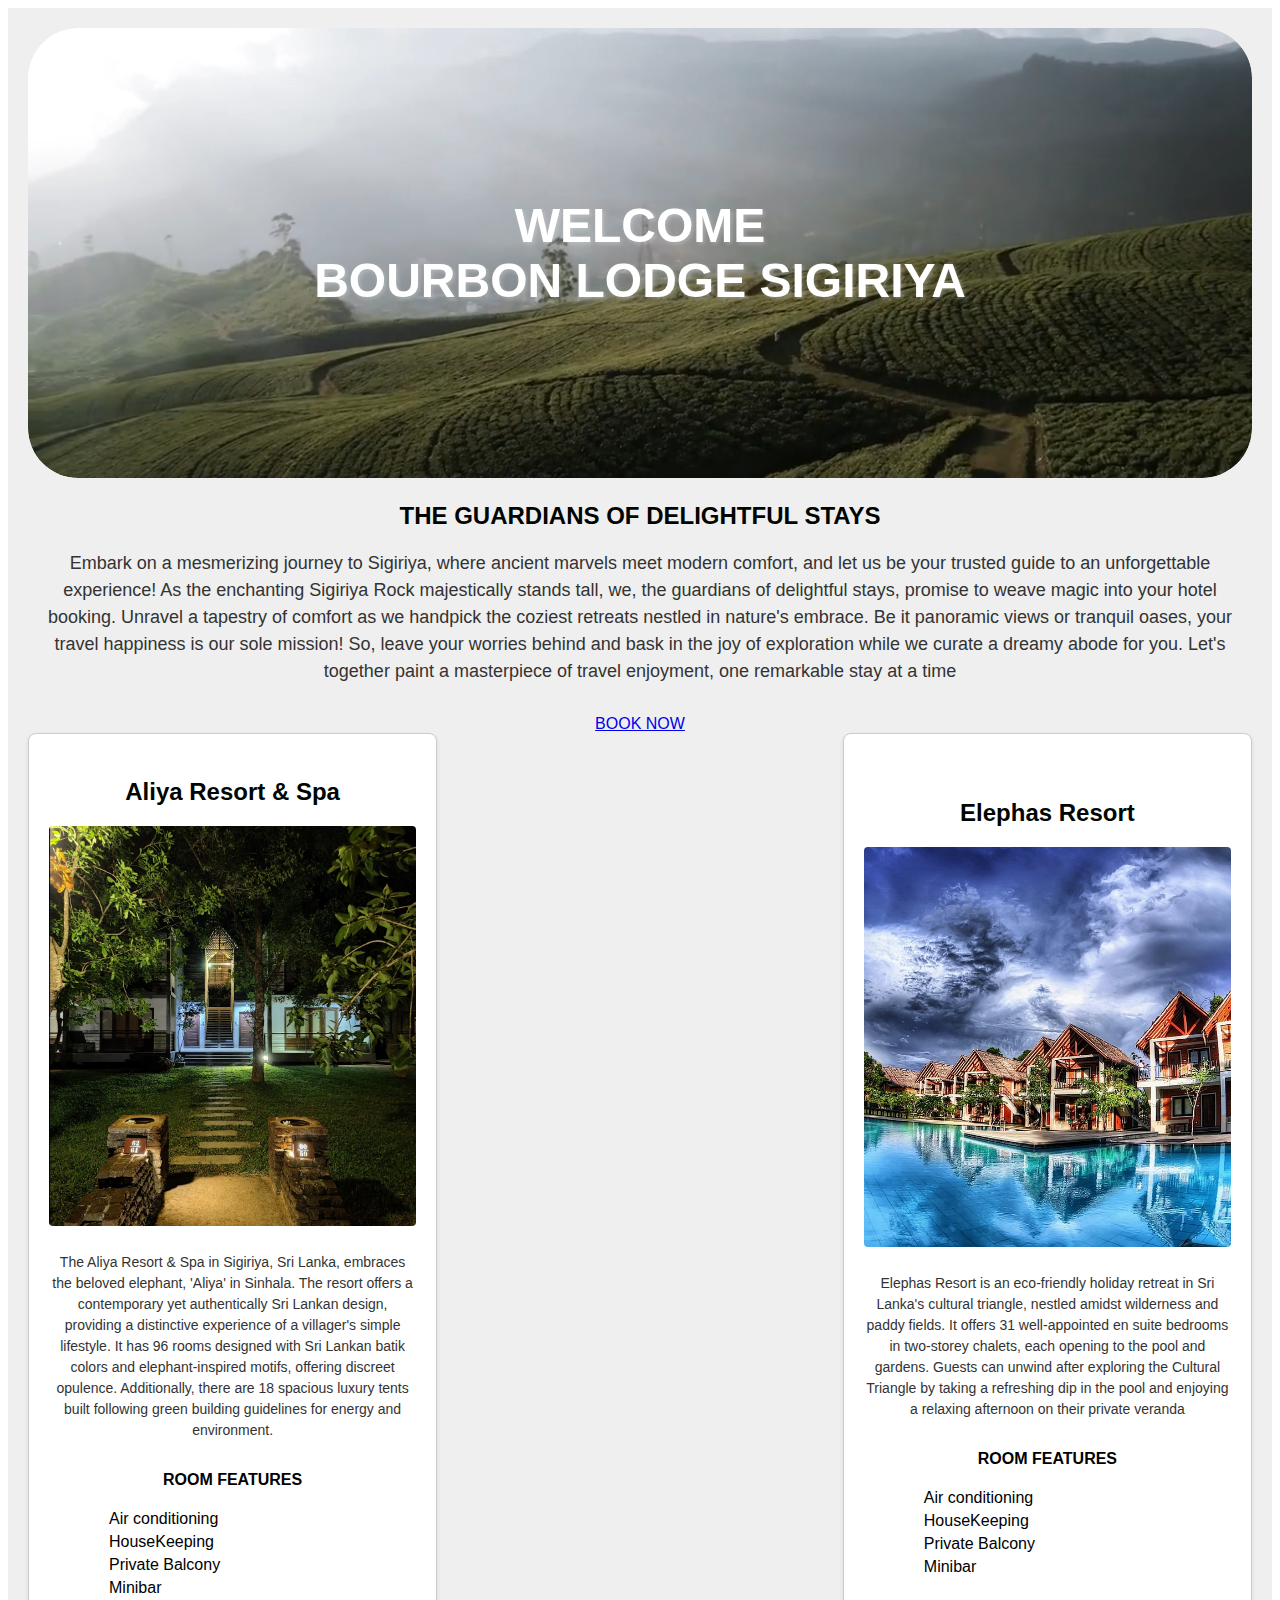
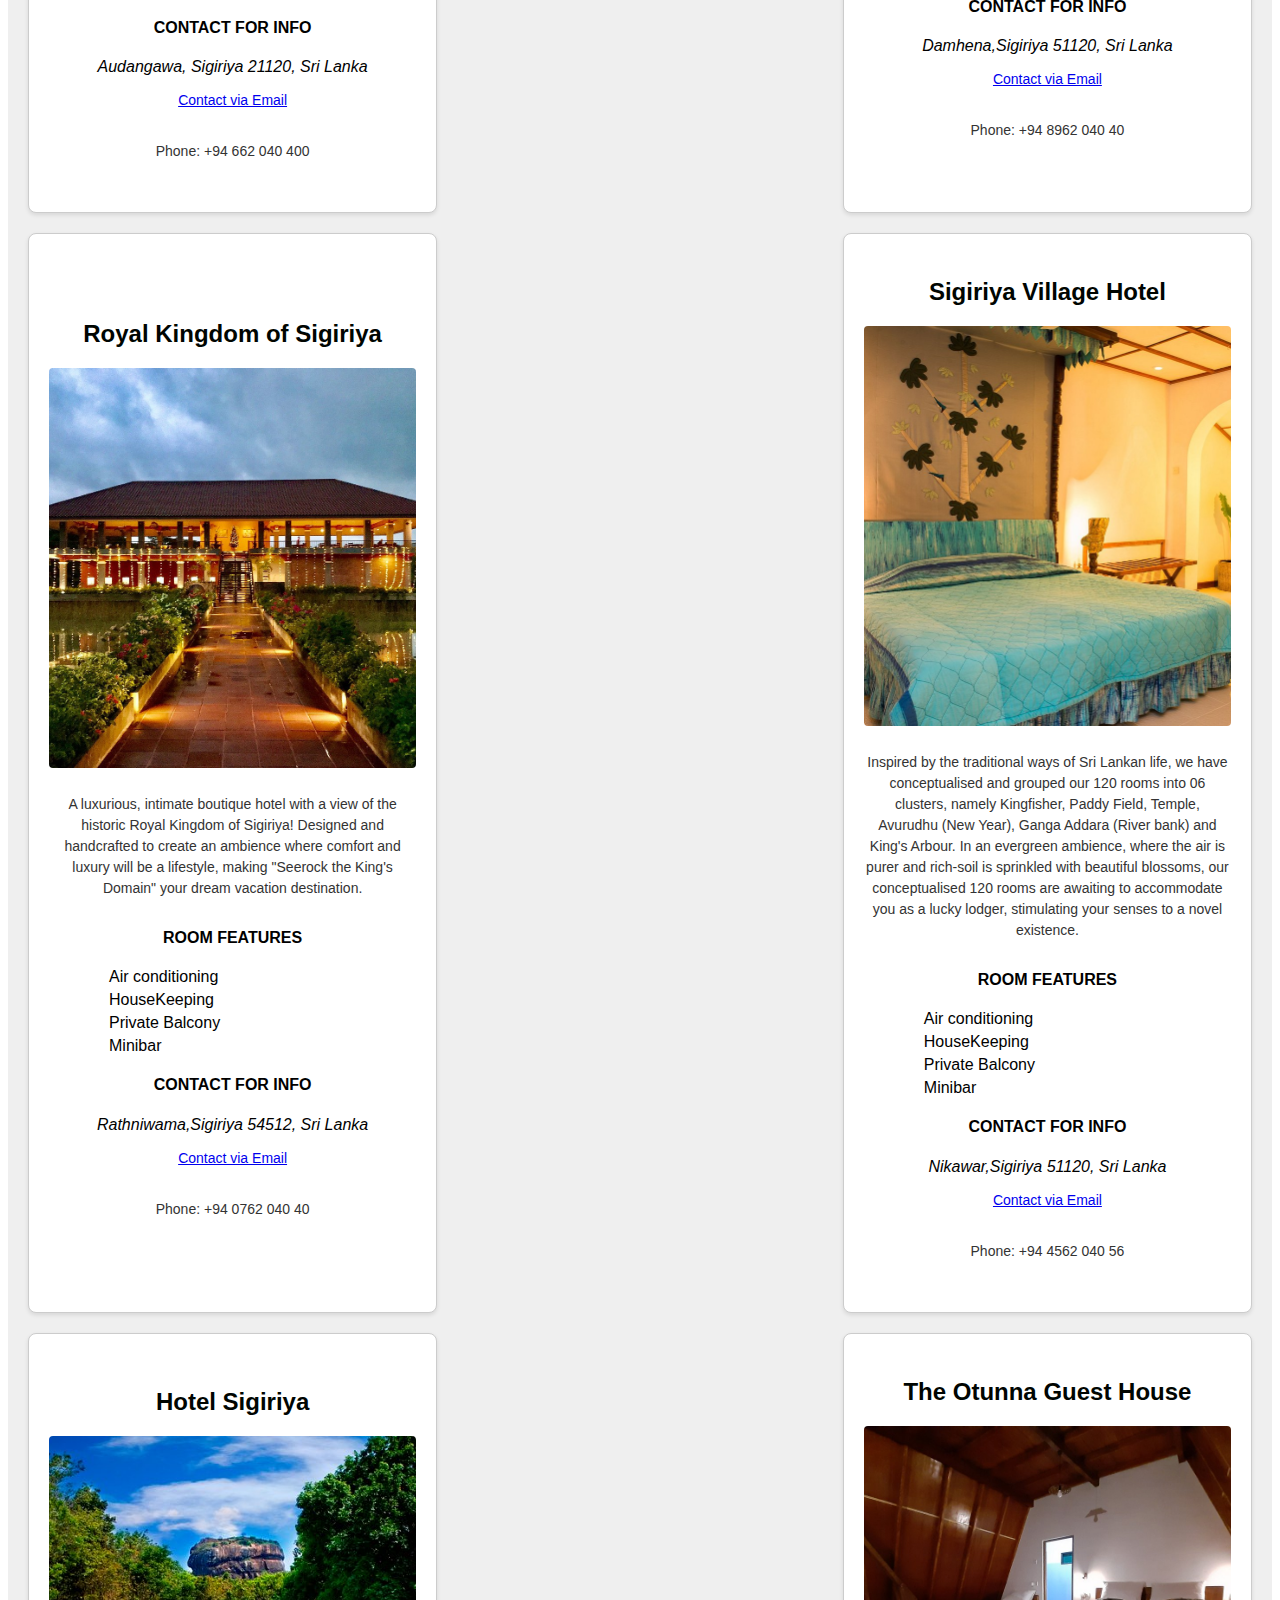
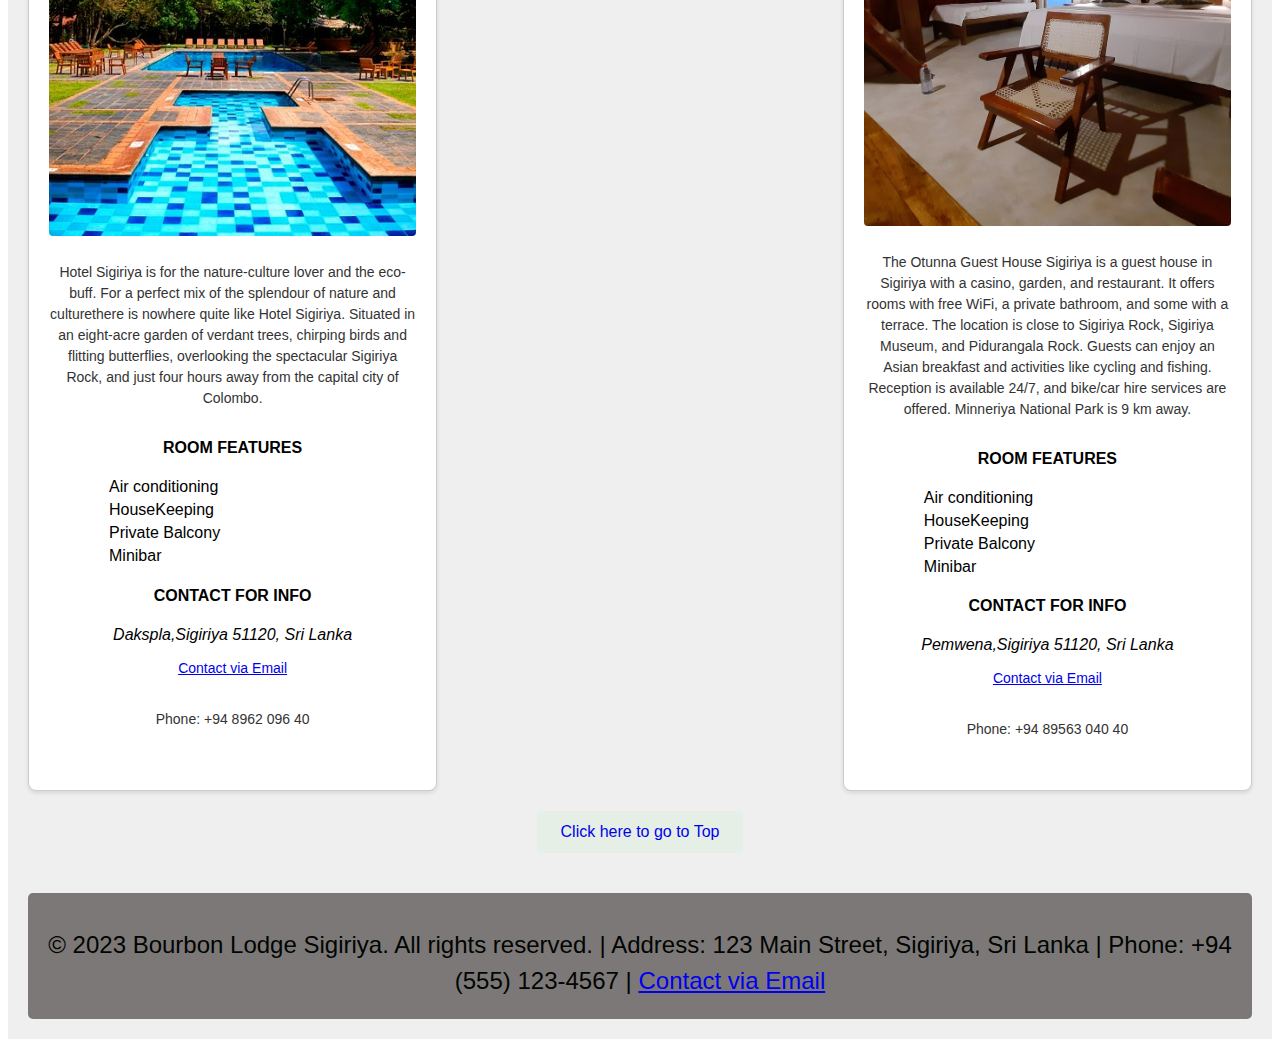
<file: Lodge/index.html>
<!DOCTYPE html>
<html lang="en">

<head>
    <link rel="stylesheet" href="style.css">
	 <title>Bourbon Lodge</title>
</head>

<body>
  <!-- Description Row -->
  <div class="container">
    <div class="row">
      <!-- Home page description video -->
      <div class="container-fluid" id="top">
        <div class="vedio-container"><video width="100%" height="100%" autoplay loop muted>
            <source src="vedios/Studio_Project_V1.mp4" type="video/mp4">
        </video>
        <div class="welcome-message" id="top2">
            <h1>WELCOME<br>
                BOURBON LODGE SIGIRIYA
                
            </h1>
        </div>
       
      </div>
    </div>
    <div class="row">
      <!-- Description content -->
      <h3>THE GUARDIANS OF DELIGHTFUL STAYS</h3>
      <p>Embark on a mesmerizing journey to Sigiriya, where ancient marvels meet modern comfort, and let us be your
        trusted guide to an unforgettable experience! As the enchanting Sigiriya Rock majestically stands tall, we,
        the guardians of delightful stays, promise to weave magic into your hotel booking. Unravel a tapestry of
        comfort as we handpick the coziest retreats nestled in nature's embrace. Be it panoramic views or tranquil
        oases, your travel happiness is our sole mission! So, leave your worries behind and bask in the joy of
        exploration while we curate a dreamy abode for you. Let's together paint a masterpiece of travel enjoyment,
        one remarkable stay at a time</p>
      <a href="../index.html">BOOK NOW</a>
    </div>
    <div class="card-row">
        <div class="card">

            <h3>
                Aliya Resort & Spa
            </h3>

            <img src="image/img1.jpg" alt="">
           
            <p>The Aliya Resort & Spa in Sigiriya, Sri Lanka, embraces the beloved elephant, 'Aliya' in Sinhala. The resort offers a contemporary yet authentically Sri Lankan design, providing a distinctive experience of a villager's simple lifestyle. It has 96 rooms designed with Sri Lankan batik colors and elephant-inspired motifs, offering discreet opulence. Additionally, there are 18 spacious luxury tents built following green building guidelines for energy and environment.</p>
            <h4>ROOM FEATURES</h4>
                <ul>
                <li>Air conditioning</li>
                <li>HouseKeeping</li>
                <li>Private Balcony</li>
                <li>Minibar</li>
            </ul>

            <h4>CONTACT FOR INFO</h4>
            <address>Audangawa, Sigiriya 21120, Sri Lanka</address>
            <p><a href="mailto:Aliyaresort@gmail.com">Contact via Email</a></p>
            <p><span>Phone:
                +94 662 040 400</span></p>

        </div>

        <div class="card">

            <h3>
                Elephas Resort
            </h3>

            <img src="image/img2.jpg" alt="">
            
            <p>Elephas Resort is an eco-friendly holiday retreat in Sri Lanka's cultural triangle, nestled amidst wilderness and paddy fields. It offers 31 well-appointed en suite bedrooms in two-storey chalets, each opening to the pool and gardens. Guests can unwind after exploring the Cultural Triangle by taking a refreshing dip in the pool and enjoying a relaxing afternoon on their private veranda</p>
            <h4>ROOM FEATURES</h4>
            <ul>
                <li>Air conditioning</li>
                <li>HouseKeeping</li>
                <li>Private Balcony</li>
                <li>Minibar</li>
            </ul>
            <h4>CONTACT FOR INFO</h4>
            <address>Damhena,Sigiriya 51120, Sri Lanka</address>
            <p><a href="mailto:elephasrsort@gmail.com">Contact via Email</a></p>
            <p><span>Phone:
                +94 8962 040 40</span></p>

        </div>

        <div class="card">
            <h3>Royal Kingdom of Sigiriya</h3>
            <img src="image/img3.jpg" alt="Image 3">
           
            <p>  A luxurious, intimate boutique hotel with a view of the historic Royal Kingdom of Sigiriya! Designed and handcrafted to create an ambience where comfort and luxury will be a lifestyle, making "Seerock the King's Domain" your dream vacation destination.</p>
            <h4>ROOM FEATURES</h4>
            <ul>
                <li>Air conditioning</li>
                <li>HouseKeeping</li>
                <li>Private Balcony</li>
                <li>Minibar</li>
            </ul>
            <h4>CONTACT FOR INFO</h4>
            <address>Rathniwama,Sigiriya 54512, Sri Lanka</address>
            <p><a href="mailto:elephasrsort@gmail.com">Contact via Email</a></p>
            <p><span>Phone:
                +94 0762 040 40</span></p>

        </div>

        <div class="card">

            <h3>
                Sigiriya Village Hotel
            </h3>

            <img src="image/img4.jpg" alt="">
            
            <p>Inspired by the traditional ways of Sri Lankan life, we have conceptualised and grouped our 120 rooms into 06 clusters, 
                namely Kingfisher, Paddy Field, Temple, Avurudhu (New Year), Ganga Addara (River bank) and King's Arbour. In an evergreen ambience, where the air is purer and rich-soil is sprinkled with beautiful blossoms, 
                our conceptualised 120 rooms are awaiting to accommodate you as a lucky lodger, stimulating your senses to a novel existence.</p>
            <h4>ROOM FEATURES</h4>
            <ul>
                <li>Air conditioning</li>
                <li>HouseKeeping</li>
                <li>Private Balcony</li>
                <li>Minibar</li>
            </ul>
            <h4>CONTACT FOR INFO</h4>
            <address>Nikawar,Sigiriya 51120, Sri Lanka</address>
            <p><a href="mailto:sigirirsort@gmail.com">Contact via Email</a></p>
            <p><span>Phone:
                +94 4562 040 56</span></p>

        </div>

        <div class="card">
            <h3> Hotel Sigiriya</h3>
            <img src="image/img5.jpg" alt="Image 3">
          
            <p>  
                Hotel Sigiriya is for the nature-culture lover and the eco-buff. For a perfect mix of the splendour of nature and culturethere is nowhere quite like Hotel Sigiriya. 
                Situated in an eight-acre garden of verdant trees, chirping birds and flitting butterflies, overlooking the spectacular Sigiriya Rock,
                and just four hours away from the capital city of Colombo.</p>
            <h4>ROOM FEATURES</h4>
            <ul>
                <li>Air conditioning</li>
                <li>HouseKeeping</li>
                <li>Private Balcony</li>
                <li>Minibar</li>
            </ul>
            <h4>CONTACT FOR INFO</h4>
            <address>Dakspla,Sigiriya 51120, Sri Lanka</address>
            <p><a href="mailto:fatyartsmrt@gmail.com">Contact via Email</a></p>
            <p><span>Phone:
                +94 8962 096 40</span></p>
        </div>

        <div class="card">
            <h3>  The Otunna Guest House</h3>
            <img src="image/img6.jpg" alt="Image 3">
            
            <p> The Otunna Guest House Sigiriya is a guest house in Sigiriya with a casino, garden, and restaurant. It offers rooms with free WiFi, a private bathroom, and some with a terrace. The location is close to Sigiriya Rock, Sigiriya Museum, and Pidurangala Rock. Guests can enjoy an Asian breakfast and activities like cycling and fishing. Reception is available 24/7, and bike/car hire services are offered. Minneriya National Park is 9 km away.</p>
            <h4>ROOM FEATURES</h4>
            <ul>
                <li>Air conditioning</li>
                <li>HouseKeeping</li>
                <li>Private Balcony</li>
                <li>Minibar</li>
            </ul>
            <h4>CONTACT FOR INFO</h4>
            <address>Pemwena,Sigiriya 51120, Sri Lanka</address>
            <p><a href="mailto:hasrsort@gmail.com">Contact via Email</a></p>
            <p><span>Phone:
                +94 89563 040 40</span></p>
        </div>
      
    </div>
    <div class="row" id="final">
      <!-- "Click here" button content -->
      <button class="my-button"><a href="#top" target="_self">Click here to go to Top</a></button>
    </div>
  </div>

  <!-- Footer Section -->
  <div class="footer_section">
    <p>&copy; 2023 Bourbon Lodge Sigiriya. All rights reserved. | Address: 123 Main Street, Sigiriya, Sri Lanka |
      <span>Phone: +94 (555) 123-4567</span> |
      <a href="mailto:info@bourbonlodge.com">Contact via Email</a>
    </p>
  </div>
</body>

</html>
</file>
<file: Lodge/style.css>
/* Responsive CSS */
@media (max-width: 768px) {
    .container {
      flex-direction: column;
    }
    .card-row {
      display: flex;
      flex-wrap: wrap;
      justify-content: space-between;
    }
    .card {
      width: 100%;
    }
  }
  
  @media (max-width: 576px) {
    .welcome-message h1 {
      font-size: 24px;
    }
  }
  
  /* Description Row */
  .container {
    display: flex;
    flex-direction: column;
    align-items: center;
    padding: 20px;
    background-color: #efefef;
  }
  
  /* Style for the video-container */
  .vedio-container {
    position: relative;
    width: 100%;
    height: 50vh;
    overflow: hidden;
    border-radius: 50px;
  }
  
  /* Style for the video */
  video {
    width: 100%;
    height: 100%;
    object-fit: cover;
    border-radius: 50px;
  }
  
  /* Style for the welcome-message */
  .welcome-message {
    position: absolute;
    top: 50%;
    left: 0;
    right: 0;
    text-align: center;
    transform: translateY(-50%);
  }
  
  /* Style for the h1 heading in the welcome-message */
  .welcome-message h1 {
    font-size: 3rem;
    color: white;
    text-shadow: 2px 2px 4px rgba(240, 243, 241, 0.3);
  }
  
  /* Description content */
  body {
    font-family: Arial, sans-serif;
  }
  
  .row {
    text-align: center;
  }
  
  h3 {
    font-size: 24px;
    color: #000501;
    margin-bottom: 20px;
  }
  
  p {
    font-size: 18px;
    color: #333;
    line-height: 1.5;
    margin-bottom: 30px;
  }
  
  /* Flex Style */
  .card-row {
    display: flex;
    flex-wrap: wrap;
    justify-content: space-between;
  }
  
  .card {
    width: 30%;
    border: 1px solid #ccc;
    border-radius: 8px;
    background-color: #fff;
    box-shadow: 0 2px 4px rgba(0, 0, 0, 0.1);
    padding: 20px;
    margin-bottom: 20px;
    align-content: center;
  }
  
  .card img {
    width: 100%;
    height: 400px;
    border-radius: 4px;
    object-fit: cover;
    margin-bottom: 8px;
  }
  
  .card p {
    font-size: 14px;
    line-height: 1.5;
    color: #333;
  }
  
  .card ul {
    list-style-type: none;
    text-align: justify;
    margin-left: 20px;
  }
  
  .card ul li {
    margin-bottom: 5px;
    text-align: left;
  }
  
  /* End Flex */
  
  /* Button below the third row */
  #final {
    width: 100%;
    text-align: center;
    margin-bottom: 20px;
  }
  
  .my-button {
    background-color: #e5efe5;
    border: none;
    color: #101010;
    padding: 12px 24px;
    text-align: center;
    text-decoration: none;
    display: inline-block;
    font-size: 16px;
    border-radius: 4px;
    cursor: pointer;
  }
  
  .my-button a {
    text-decoration: none;
  }
  
  .my-button:hover {
    background-color: #86db8a;
  }
  
  /* Footer Section Style */
  .footer_section {
    text-align: center;
    font-size: 18px;
    color: #f3efef;
    background-color: #7d7878;
    padding: 10px;
    border-radius: 5px;
    margin-top: 20px;
  }
  .footer_section p {
    font-size: 24px;
    color: #000501;
    margin-bottom: 10px;
  }
</file>
